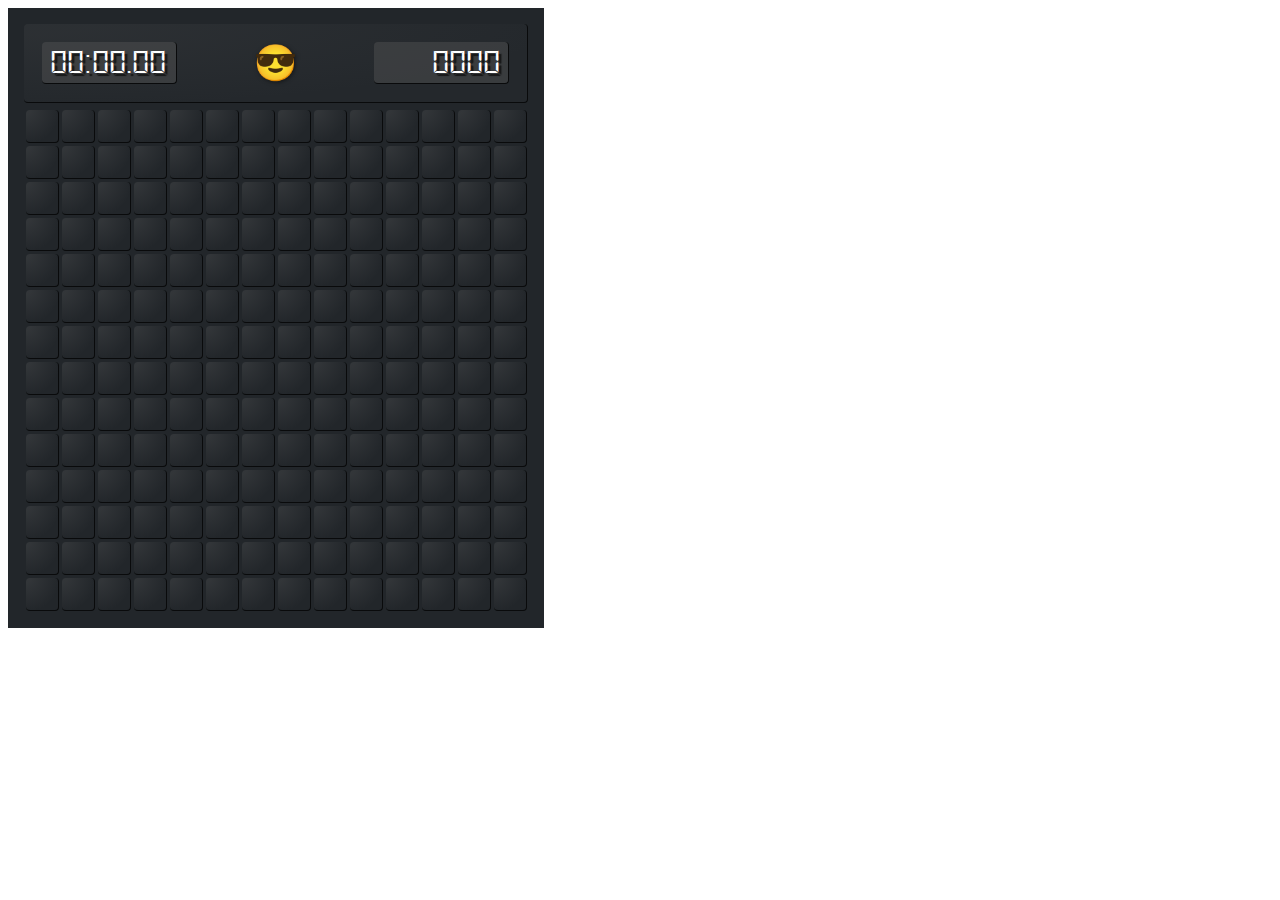
<file: index.html>
<!DOCTYPE html>
<html lang="en">
<head>
    <meta charset="UTF-8">
    <meta http-equiv="X-UA-Compatible" content="IE=edge">
    <meta name="viewport" content="width=device-width, initial-scale=1.0">
    <title>Démineur</title>
    <script src="app.js"></script>
</head>
<body>
    <section id="pixels-demineur">

    </section>
</body>
</html>
</file>
